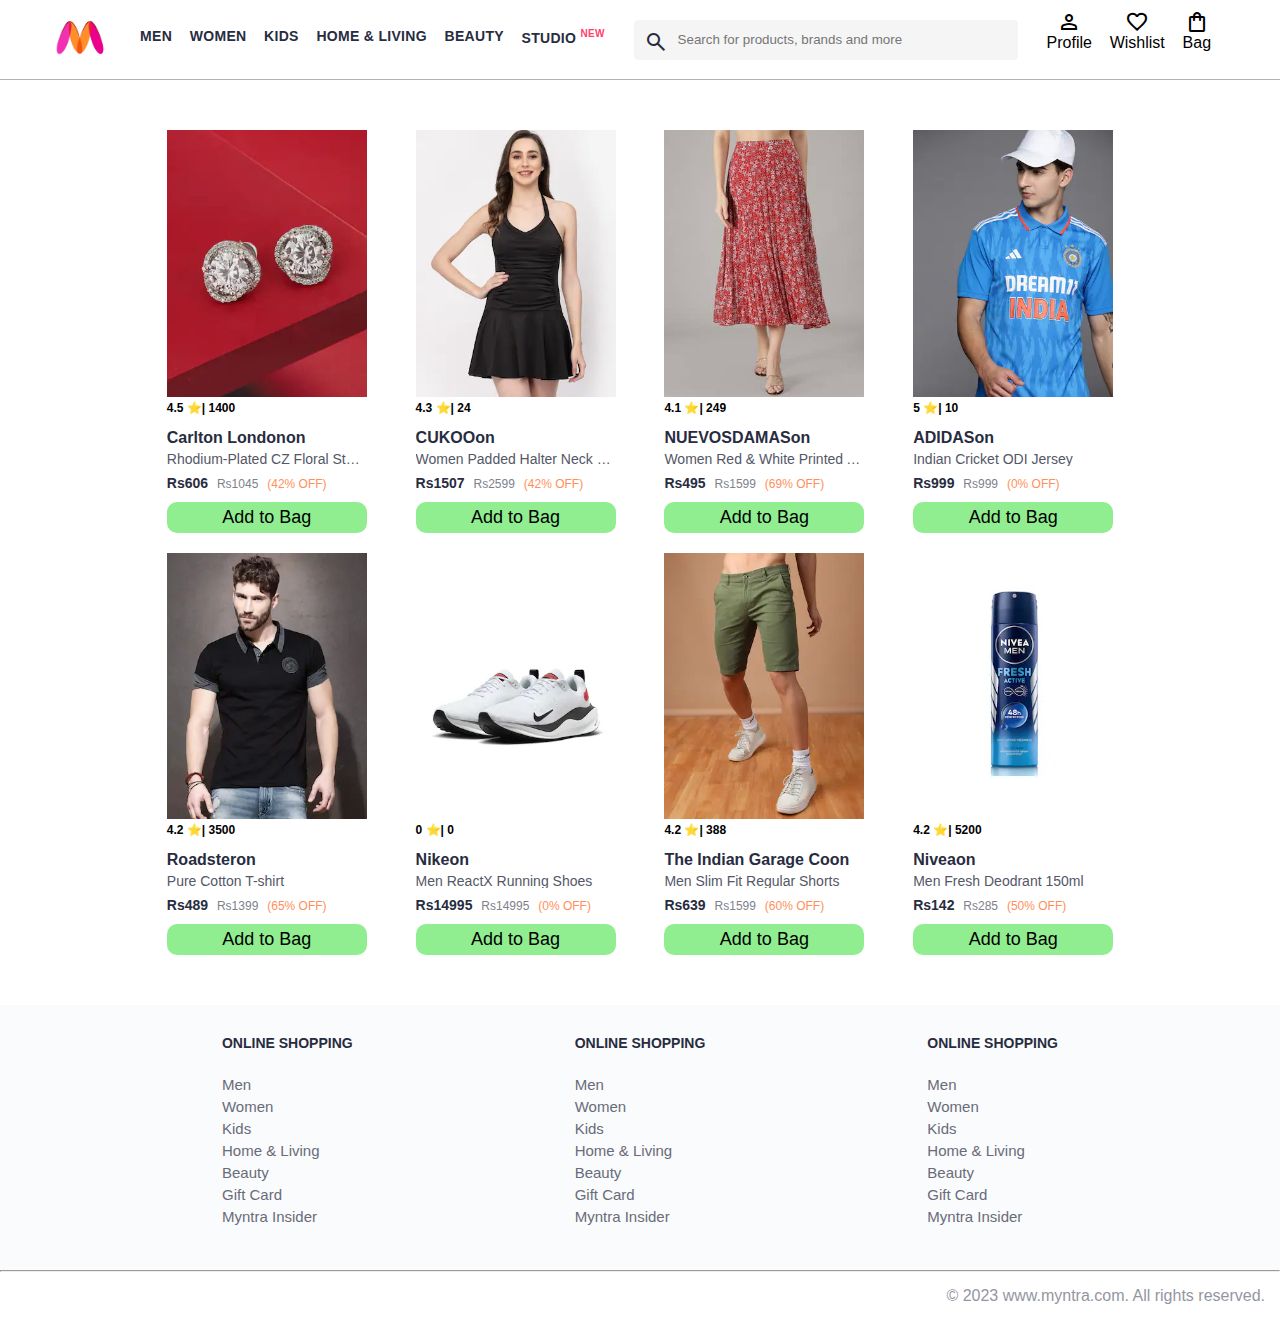
<file: major projects/myntra-clone/index.html>
<!DOCTYPE html>
<html lang="en">
  <head>
    <title>Myntra Functional Clone</title>
    <link rel="stylesheet" href="css/index.css" />
    <link
      rel="stylesheet"
      href="https://fonts.googleapis.com/css2?family=Material+Symbols+Outlined:opsz,wght,FILL,GRAD@20..48,100..700,0..1,-50..200"
    />
  </head>
  <body>
    <header>
      <div class="logo_container">
        <a href="#"
          ><img
            class="myntra_home"
            src="images/myntra_logo.webp"
            alt="Myntra Home"
        /></a>
      </div>
      <nav class="nav_bar">
        <a href="#">Men</a>
        <a href="#">Women</a>
        <a href="#">Kids</a>
        <a href="#">Home & Living</a>
        <a href="#">Beauty</a>
        <a href="#">Studio <sup>New</sup></a>
      </nav>
      <div class="search_bar">
        <span class="material-symbols-outlined search_icon">search</span>
        <input
          class="search_input"
          placeholder="Search for products, brands and more"
        />
      </div>
      <div class="action_bar">
        <div class="action_container">
          <span class="material-symbols-outlined action_icon">person</span>
          <span class="action_name">Profile</span>
        </div>

        <div class="action_container">
          <span class="material-symbols-outlined action_icon">favorite</span>
          <span class="action_name">Wishlist</span>
        </div>

        <a class="action_container" href="pages/bag.html">
          <span class="material-symbols-outlined action_icon"
            >shopping_bag</span
          >
          <span class="action_name">Bag</span>
          <span class="bag-item-count">0</span>
        </a>
      </div>
    </header>
    <main>
      <div class="items-container"></div>
    </main>
    <footer>
      <div class="footer_container">
        <div class="footer_column">
          <h3>ONLINE SHOPPING</h3>

          <a href="#">Men</a>
          <a href="#">Women</a>
          <a href="#">Kids</a>
          <a href="#">Home & Living</a>
          <a href="#">Beauty</a>
          <a href="#">Gift Card</a>
          <a href="#">Myntra Insider</a>
        </div>

        <div class="footer_column">
          <h3>ONLINE SHOPPING</h3>

          <a href="#">Men</a>
          <a href="#">Women</a>
          <a href="#">Kids</a>
          <a href="#">Home & Living</a>
          <a href="#">Beauty</a>
          <a href="#">Gift Card</a>
          <a href="#">Myntra Insider</a>
        </div>

        <div class="footer_column">
          <h3>ONLINE SHOPPING</h3>

          <a href="#">Men</a>
          <a href="#">Women</a>
          <a href="#">Kids</a>
          <a href="#">Home & Living</a>
          <a href="#">Beauty</a>
          <a href="#">Gift Card</a>
          <a href="#">Myntra Insider</a>
        </div>
      </div>
      <hr />

      <div class="copyright">© 2023 www.myntra.com. All rights reserved.</div>
    </footer>
    <script src="data/items.js"></script>
    <script src="scripts/index.js"></script>
  </body>
</html>
</file>
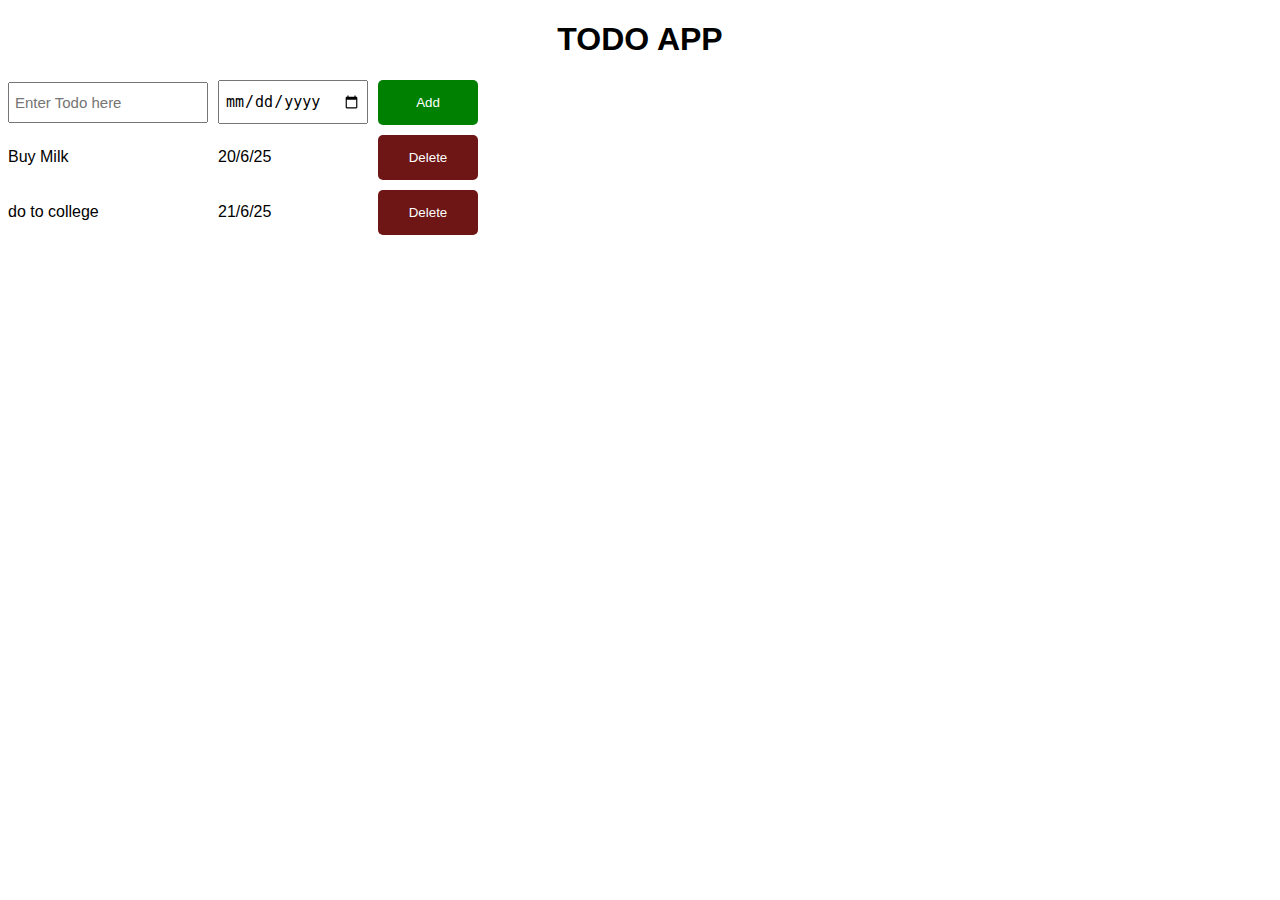
<file: major projects/todoapp/todo.html>
<!DOCTYPE html>
<html lang="en">
  <head>
    <meta charset="UTF-8" />
    <meta name="viewport" content="width=device-width, initial-scale=1.0" />
    <title>rodo app</title>
    <link rel="stylesheet" href="todo.css" />
  </head>
  <body>
    <h1 id="main-heading">TODO APP</h1>
    <div class="gridContainer">
      <input type="text" placeholder="Enter Todo here" id="todoInput" />
      <input type="date" id="todoDate" />
      <button class="btnAdd" onclick="addTodo();">Add</button>
    </div>
    <div class="todoContainer gridContainer"></div>

    <script src="todo.js"></script>
  </body>
</html>
</file>
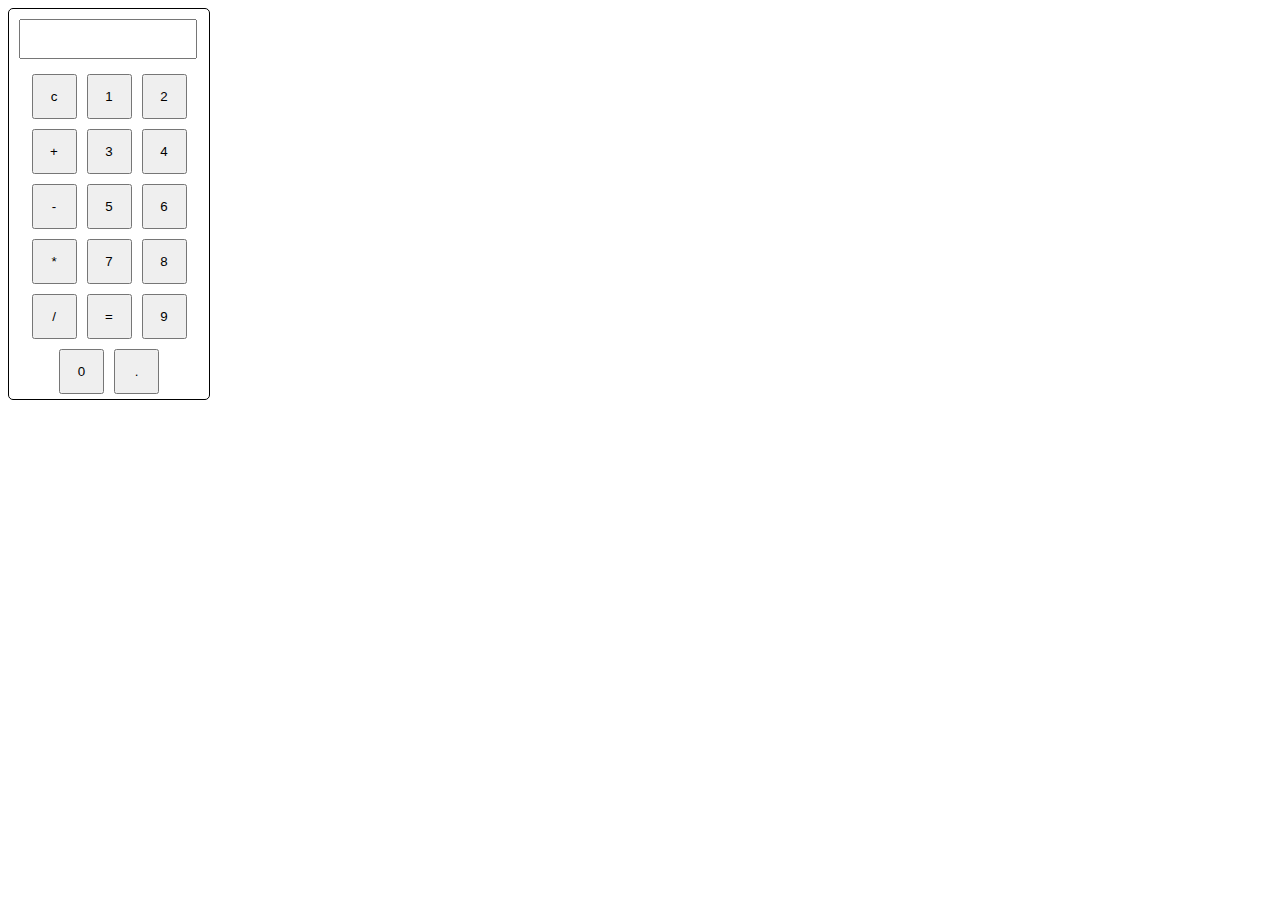
<file: projects/calculator/calculator.html>
<!DOCTYPE html>
<html lang="en">
  <head>
    <meta charset="UTF-8" />
    <meta name="viewport" content="width=device-width, initial-scale=1.0" />
    <title>Calculator</title>
    <link rel="stylesheet" href="calculator.css" />
  </head>
  <body>
    <div id="calculator">
      <input type="text" id="display" />
      <div class="button-container">
        <button
          class="btn"
          onclick="currentDisplay='';
        document.querySelector('#display').value = currentDisplay;
        "
        >
          c
        </button>
        <button
          class="btn"
          onclick="currentDisplay+='1';
        document.querySelector('#display').value = currentDisplay;
        "
        >
          1
        </button>
        <button
          class="btn"
          onclick="currentDisplay+='2';
        document.querySelector('#display').value = currentDisplay;
        "
        >
          2
        </button>
        <button
          class="btn"
          onclick="currentDisplay+='+';
        document.querySelector('#display').value = currentDisplay;
        "
        >
          +
        </button>
        <button
          class="btn"
          onclick="currentDisplay+='3';
        document.querySelector('#display').value = currentDisplay;
        "
        >
          3
        </button>
        <button
          class="btn"
          onclick="currentDisplay+='4';
        document.querySelector('#display').value = currentDisplay;
        "
        >
          4
        </button>
        <button
          class="btn"
          onclick="currentDisplay+='-';
        document.querySelector('#display').value = currentDisplay;
        "
        >
          -
        </button>
        <button
          class="btn"
          onclick="currentDisplay+='5';
        document.querySelector('#display').value = currentDisplay;
        "
        >
          5
        </button>
        <button
          class="btn"
          onclick="currentDisplay+='6';
        document.querySelector('#display').value = currentDisplay;
        "
        >
          6
        </button>
        <button
          class="btn"
          onclick="currentDisplay+='*';
        document.querySelector('#display').value = currentDisplay;
        "
        >
          *
        </button>
        <button
          class="btn"
          onclick="currentDisplay+='7';
        document.querySelector('#display').value = currentDisplay;
        "
        >
          7
        </button>
        <button
          class="btn"
          onclick="currentDisplay+='8';
        document.querySelector('#display').value = currentDisplay;
        "
        >
          8
        </button>
        <button
          class="btn"
          onclick="currentDisplay+='/';
        document.querySelector('#display').value = currentDisplay;
        "
        >
          /
        </button>
        <button
          class="btn"
          onclick="
        currentDisplay=eval(currentDisplay);
        document.querySelector('#display').value = currentDisplay;
        "
        >
          =
        </button>
        <button
          class="btn"
          onclick="currentDisplay+='9';
        document.querySelector('#display').value = currentDisplay;
        "
        >
          9
        </button>
        <button
          class="btn"
          onclick="currentDisplay+='0';
        document.querySelector('#display').value = currentDisplay;
        "
        >
          0
        </button>
        <button
          class="btn"
          onclick="currentDisplay+='.';
        document.querySelector('#display').value = currentDisplay;
        "
        >
          .
        </button>
      </div>
    </div>

    <script>
      let currentDisplay = "";
      document.querySelector("#display").value = currentDisplay;
    </script>
  </body>
</html>
</file>
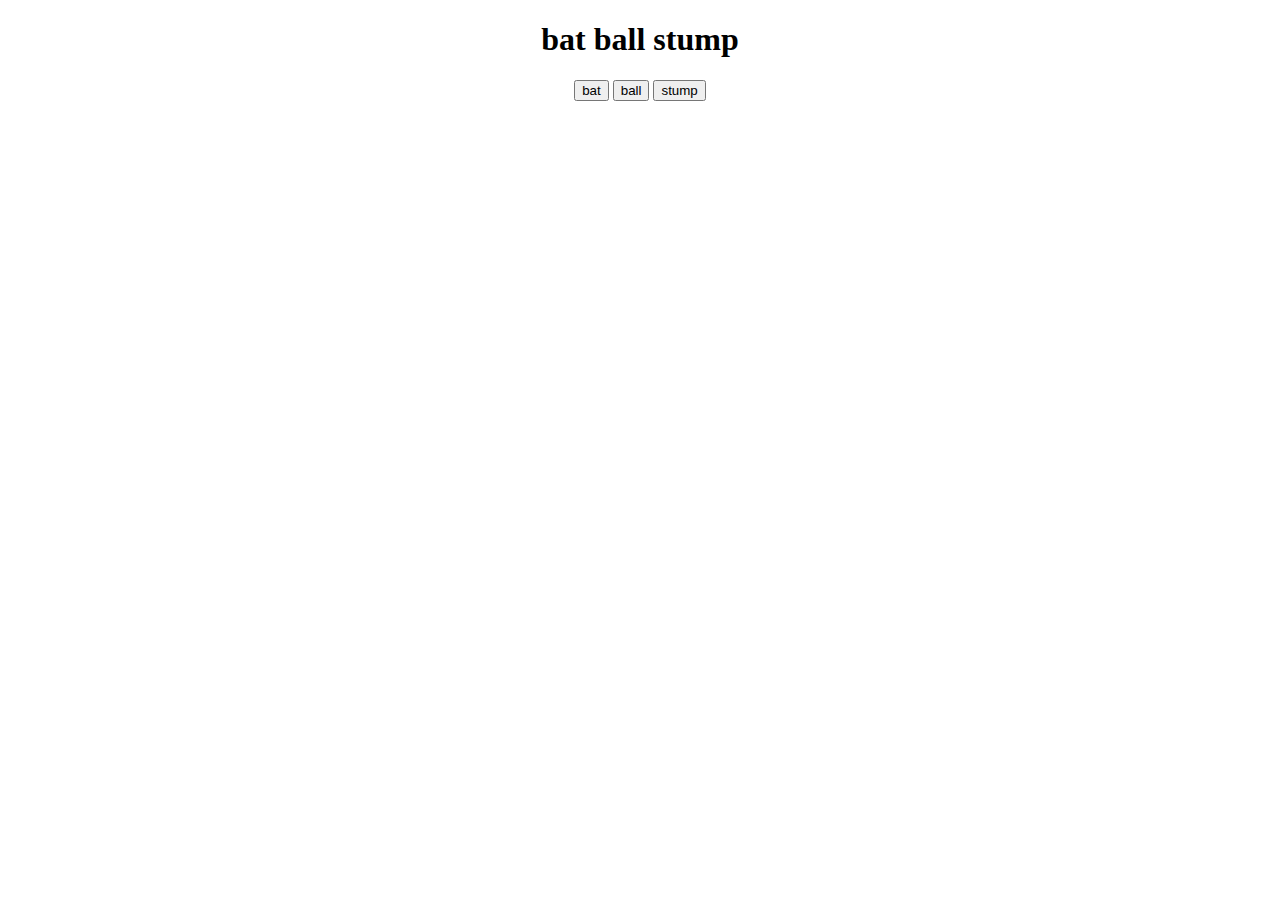
<file: projects/cricket/cricekt.html>
<!DOCTYPE html>
<html lang="en">
  <head>
    <meta charset="UTF-8" />
    <meta name="viewport" content="width=device-width, initial-scale=1.0" />
    <title>Cricket game</title>
    <style>
      body {
        text-align: center;
      }
    </style>
  </head>
  <body>
    <h1>bat ball stump</h1>
    <button
      onClick="
    let userChoice='You have chosen bat';
    let randomNumber = Math.random() * 3;
    let computerChoice = '';
    if (randomNumber > 0 && randomNumber <= 1) {
      computerChoice = 'Bat';
    } else if (randomNumber > 1 && randomNumber <= 2) {
      computerChoice = 'Ball';
    } else {
      computerChoice = 'Stump';
    }
    computerChoice=`Computer choice is  ${computerChoice}`;

    let result;
    if(computerChoice==='Ball'){
      result='user won';
    }else if(computerChoice==='Bat'){
      result='its a tie';
    }else{
      result='user lost';
    }

    alert(`${userChoice} ${computerChoice} ${result}`);
  "
    >
      bat
    </button>
    <button
      onClick="
     userChoice='You have chosen bat';
     randomNumber = Math.random() * 3;
     computerChoice = '';
    if (randomNumber > 0 && randomNumber <= 1) {
      computerChoice = 'Bat';
    } else if (randomNumber > 1 && randomNumber <= 2) {
      computerChoice = 'Ball';
    } else {
      computerChoice = 'Stump';
    }
    computerChoice=`Computer choice is  ${computerChoice}`;

    
    if(computerChoice==='Bat'){
      result='user won';
    }else if(computerChoice==='Ball'){
      result='its a tie';
    }else{
      result='user lost';
    }

    alert(`${userChoice} ${computerChoice} ${result}`);
  "
    >
      ball
    </button>
    <button
      onClick="
     userChoice='You have chosen stump';
     randomNumber = Math.random() * 3;
     computerChoice = '';
    if (randomNumber > 0 && randomNumber <= 1) {
      computerChoice = 'Bat';
    } else if (randomNumber > 1 && randomNumber <= 2) {
      computerChoice = 'Ball';
    } else {
      computerChoice = 'Stump';
    }
    computerChoice=`Computer choice is  ${computerChoice}`;

    
    if(computerChoice==='Stump'){
      result='user won';
    }else if(computerChoice==='ball'){
      result='its a tie';
    }else{
      result='user lost';
    }

    alert(`${userChoice} ${computerChoice} ${result}`);
  "
    >
      stump
    </button>
  </body>
</html>
</file>
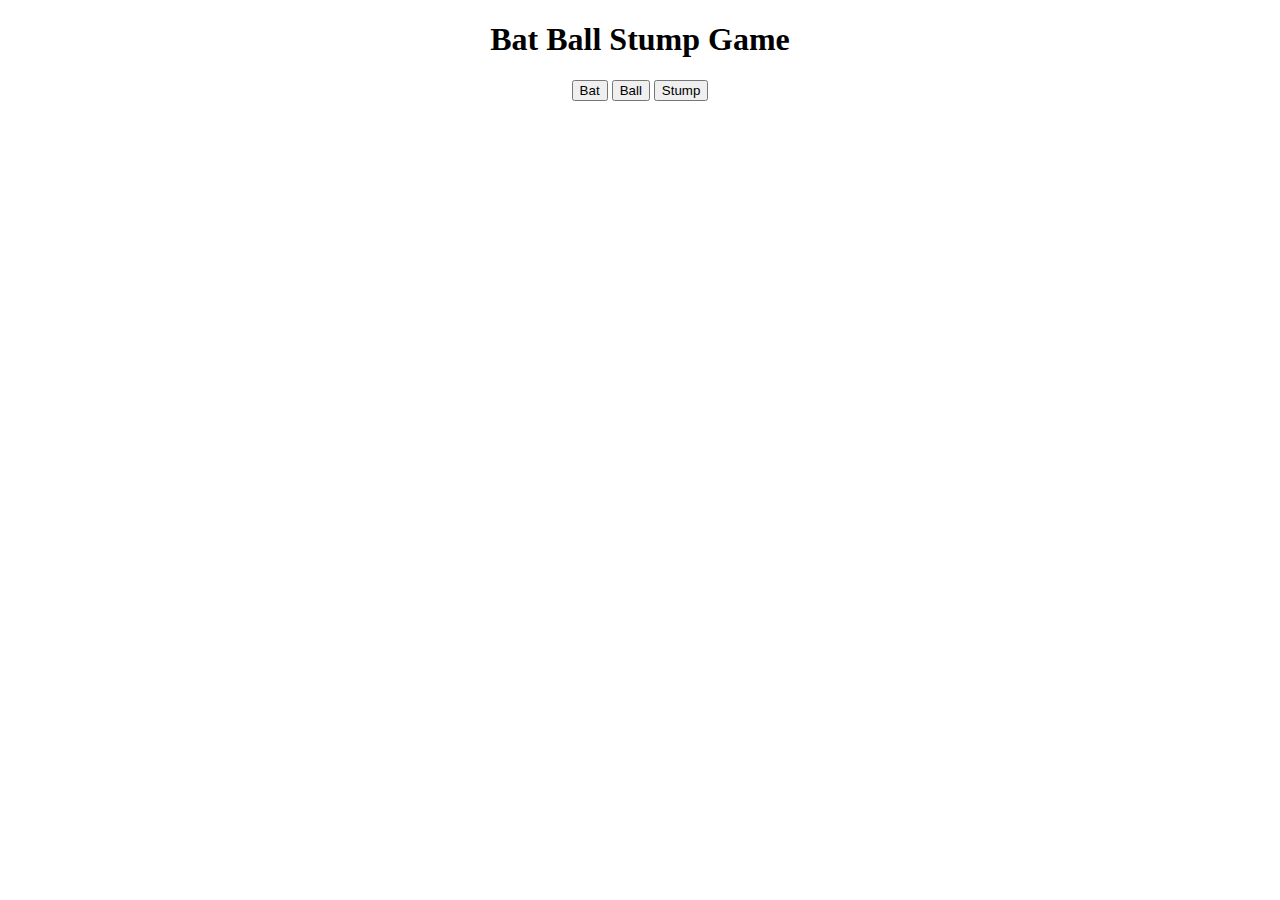
<file: topics/functions/cricekt.html>
<!DOCTYPE html>
<html lang="en">
  <head>
    <title>Cricket Game</title>
    <style>
      body {
        text-align: center;
      }
    </style>
  </head>
  <body>
    <h1>Bat Ball Stump Game</h1>
    <button
      onclick="
  let computerChoice = generateComputerChoice();
  let resultMsg = getResult('Bat', computerChoice);
  showResult('Bat', computerChoice, resultMsg);
  "
    >
      Bat
    </button>

    <button
      onclick="
    computerChoice = generateComputerChoice();
    resultMsg = getResult('Ball', computerChoice);
    showResult('Ball', computerChoice, resultMsg);
  "
    >
      Ball
    </button>

    <button
      onclick="
    computerChoice = generateComputerChoice();
    resultMsg = getResult('Stump', computerChoice);
    showResult('Stump', computerChoice, resultMsg);
  "
    >
      Stump
    </button>

    <script>
      function generateComputerChoice() {
        //This will generate random number between 0 and 3
        let randomNumber = Math.random() * 3;
        if (randomNumber > 0 && randomNumber <= 1) {
          return "Bat";
        } else if (randomNumber > 1 && randomNumber <= 2) {
          return "Ball";
        } else {
          return "Stump";
        }
      }

      function getResult(userMove, computerMove) {
        if (userMove === "Bat") {
          if (computerMove === "Ball") {
            return "User won.";
          } else if (computerMove === "Bat") {
            return `It's a tie`;
          } else if (computerMove === "Stump") {
            return "Computer has won";
          }
        } else if (userMove === "Ball") {
          if (computerMove === "Ball") {
            return `It's a tie`;
          } else if (computerMove === "Bat") {
            return "Computer has won";
          } else if (computerMove === "Stump") {
            return "User won.";
          }
        } else {
          if (computerMove === "Ball") {
            return "Computer has won";
          } else if (computerMove === "Bat") {
            return "User won.";
          } else if (computerMove === "Stump") {
            return `It's a tie`;
          }
        }
      }

      function showResult(userMove, computerMove, result) {
        alert(
          `You have chosen ${userMove}. Computer choice is ${computerMove} and ${result}`
        );
      }
    </script>
  </body>
</html>
</file>
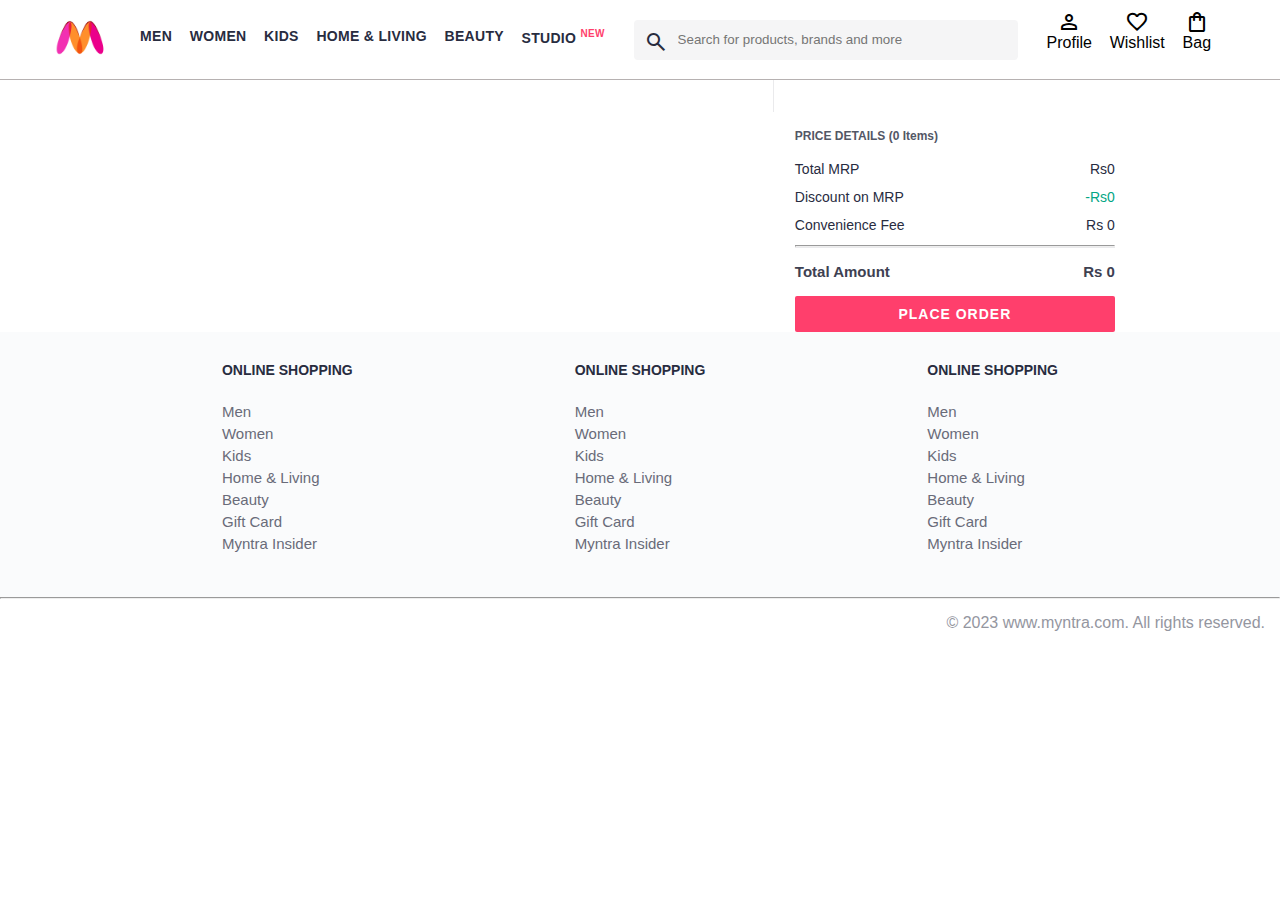
<file: major projects/myntra-clone/pages/bag.html>
<!DOCTYPE html>
<html lang="en">
  <head>
    <title>Myntra Clone</title>
    <link rel="stylesheet" href="../css/index.css" />
    <link rel="stylesheet" href="../css/bag.css" />
    <link
      rel="stylesheet"
      href="https://fonts.googleapis.com/css2?family=Material+Symbols+Outlined:opsz,wght,FILL,GRAD@20..48,100..700,0..1,-50..200"
    />
  </head>
  <body>
    <header>
      <div class="logo_container">
        <a href="#"
          ><img
            class="myntra_home"
            src="../images/myntra_logo.webp"
            alt="Myntra Home"
        /></a>
      </div>
      <nav class="nav_bar">
        <a href="#">Men</a>
        <a href="#">Women</a>
        <a href="#">Kids</a>
        <a href="#">Home & Living</a>
        <a href="#">Beauty</a>
        <a href="#">Studio <sup>New</sup></a>
      </nav>
      <div class="search_bar">
        <span class="material-symbols-outlined search_icon">search</span>
        <input
          class="search_input"
          placeholder="Search for products, brands and more"
        />
      </div>
      <div class="action_bar">
        <div class="action_container">
          <span class="material-symbols-outlined action_icon">person</span>
          <span class="action_name">Profile</span>
        </div>

        <div class="action_container">
          <span class="material-symbols-outlined action_icon">favorite</span>
          <span class="action_name">Wishlist</span>
        </div>

        <div class="action_container">
          <span class="material-symbols-outlined action_icon"
            >shopping_bag</span
          >
          <span class="action_name">Bag</span>
          <span class="bag-item-count">0</span>
        </div>
      </div>
    </header>
    <main>
      <div class="bag-page">
        <div class="bag-items-container"></div>
        <div class="bag-summary"></div>
      </div>
    </main>
    <footer>
      <div class="footer_container">
        <div class="footer_column">
          <h3>ONLINE SHOPPING</h3>

          <a href="#">Men</a>
          <a href="#">Women</a>
          <a href="#">Kids</a>
          <a href="#">Home & Living</a>
          <a href="#">Beauty</a>
          <a href="#">Gift Card</a>
          <a href="#">Myntra Insider</a>
        </div>

        <div class="footer_column">
          <h3>ONLINE SHOPPING</h3>

          <a href="#">Men</a>
          <a href="#">Women</a>
          <a href="#">Kids</a>
          <a href="#">Home & Living</a>
          <a href="#">Beauty</a>
          <a href="#">Gift Card</a>
          <a href="#">Myntra Insider</a>
        </div>

        <div class="footer_column">
          <h3>ONLINE SHOPPING</h3>

          <a href="#">Men</a>
          <a href="#">Women</a>
          <a href="#">Kids</a>
          <a href="#">Home & Living</a>
          <a href="#">Beauty</a>
          <a href="#">Gift Card</a>
          <a href="#">Myntra Insider</a>
        </div>
      </div>
      <hr />

      <div class="copyright">© 2023 www.myntra.com. All rights reserved.</div>
    </footer>
    <script src="../data/items.js"></script>
    <script src="../scripts/index.js"></script>
    <script src="../scripts/bag.js"></script>
  </body>
</html>
</file>
<file: major projects/myntra-clone/css/index.css>
/***************** Item Page CSS **************************/
/*.action_container {
    text-decoration: none;
}
a.action_container:link {
    color:black;
}
.item-details {
    cursor: pointer;
    width: 250px;
    margin: 10px;
}
.stars {
    font-size: 12px;
    font-weight: 700;
    text-align: left;
}
.company {
    font-size: 18px;
    font-weight: 700;
    line-height: 1;
    color: #282c3f;
    margin-bottom: 6px;
    overflow: hidden;
    text-overflow: ellipsis;
    white-space: nowrap;
    margin-top: 20px;
}
.item-name {
    color: #535766;
    font-size: 16px;
    line-height: 1;
    margin-bottom: 0;
    margin-top: 0;
    overflow: hidden;
    text-overflow: ellipsis;
    white-space: nowrap;
    font-weight: 400;
    display: block;
}
.price-container {
    margin-top: 10px;
}
.current-price {
    font-size: 14px;
    font-weight: 700;
    color: #282c3f;
}
.original-price {
    text-decoration: line-through;
    color: #7e818c;
    font-weight: 400;
    margin-left: 5px;
    font-size: 12px;
}
.discount-percentage {
    color: #ff905a;
    font-weight: 400;
    font-size: 12px;
    margin-left: 5px;
}
.btn-bag {
    background-color: lightgreen;
    border: none;
    padding: 5px 15px;
    border-radius: 10px;
    width: 100%;
    margin-top: 7px;
    font-size: 20px;
    cursor: pointer;
}
.bag-items {
    background-color: #f16565;
    white-space: nowrap;
    text-align: center;
    line-height: 18px;
    padding: 0 6px;
    height: 18px;
    position: relative;
    border-radius: 50%;
    font-size: 12px;
    color: #fff;
    left: 13px;
    top: -44px;
    font-weight: 700;
    cursor: pointer;
}*/

* {
  margin: 0;
  padding: 0;
  font-family: Assistant, -apple-system, BlinkMacSystemFont, Segoe UI, Roboto,
    Helvetica, Arial, sans-serif;
  box-sizing: border-box;
}
header {
  display: flex;
  background-color: #ffffff;
  height: 80px;
  justify-content: space-between;
  align-items: center;
  border-bottom: 1px solid #b6b1b1;
}
.myntra_home {
  height: 45px;
}
.logo_container {
  margin-left: 4%;
}
.action_bar {
  margin-right: 4%;
}
.nav_bar {
  display: flex;
  min-width: 500px;
  justify-content: space-evenly;
}
.nav_bar a {
  font-size: 14px;
  letter-spacing: 0.3px;
  color: #282c3f;
  font-weight: 700;
  text-transform: uppercase;
  text-decoration: none;
  padding: 28px 0;
  border-bottom: 5px solid #ffffff;
}
.nav_bar a:hover {
  border-bottom: 4px solid #f54e77;
}

.nav_bar a sup {
  color: #ff3f6c;
  font-size: 10px;
}

.search_bar {
  height: 40px;
  min-width: 200px;
  width: 30%;
  display: flex;
  align-items: center;
}
.search_icon {
  box-sizing: content-box;
  height: 20px;
  padding: 10px;

  background-color: #f5f5f6;
  color: #282c3f;
  font-weight: 300;
  border-radius: 4px 0 0 4px;
}
.search_input {
  color: #696e79;
  background-color: #f5f5f6;
  flex-grow: 1;
  height: 40px;
  border: 0;
  border-radius: 0 4px 4px 0;
}

.action_bar {
  display: flex;
  min-width: 200px;
  justify-content: space-evenly;
}

.action_container {
  display: flex;
  flex-direction: column;
  align-items: center;
}

/* Main section */
.banner_container {
  margin: 40px 0;
}
.banner_image {
  width: 100%;
}

.category_heading {
  text-transform: uppercase;
  color: #3e4152;
  letter-spacing: 0.15em;
  font-size: 1.8em;
  margin: 50px 0 10px 30px;
  max-height: 5em;
  font-weight: 700;
}

.category-items,
.items-container {
  width: 80%;
  margin: 50px 10%;
  display: flex;
  flex-wrap: wrap;
  justify-content: space-evenly;
}

.sale_item {
  width: 250px;
}

.footer_container {
  padding: 30px 0px 40px 0px;
  background: #fafbfc;
  display: flex;
  justify-content: space-evenly;
}

.footer_column {
  display: flex;
  flex-direction: column;
}

.footer_column h3 {
  color: #282c3f;
  font-size: 14px;
  margin-bottom: 25px;
}

.footer_column a {
  color: #696b79;
  font-size: 15px;
  text-decoration: none;
  padding-bottom: 5px;
}

.copyright {
  color: #94969f;
  text-align: end;
  padding: 15px;
}

.items-container {
  width: 80%;
  margin: 40px 10%;
}
.item-container {
  width: 200px;
  margin: 10px;
}
.item-image {
  width: 100%;
}
.rating {
  font-size: 12px;
  font-weight: 700;
}
.company-name {
  font-size: 16px;
  font-weight: 700;
  line-height: 1;
  color: #282c3f;
  margin-bottom: 6px;
  overflow: hidden;
  text-overflow: ellipsis;
  white-space: nowrap;
  margin-top: 15px;
}
.item-name {
  color: #535766;
  font-size: 14px;
  line-height: 1;
  margin-bottom: 0;
  overflow: hidden;
  text-overflow: ellipsis;
  white-space: nowrap;
  font-weight: 400;
  display: block;
}
.price {
  margin-top: 10px;
  font-size: 14px;
  line-height: 15px;
  color: #282c3f;
  white-space: nowrap;
}
.current-price {
  font-size: 14px;
  font-weight: 700;
  color: #282c3f;
}
.original-price {
  font-size: 12px;
  color: #7e818c;
  font-weight: 400;
  margin-left: 5px;
  font-size: 12px;
}
.discount {
  color: #ff905a;
  font-weight: 400;
  font-size: 12px;
  margin-left: 5px;
}
.btn-add-bag {
  width: 100%;
  margin-top: 10px;
  font-size: 18px;
  background-color: lightgreen;
  border: none;
  padding: 5px 15px;
  border-radius: 10px;
  cursor: pointer;
}
.bag-item-count {
  background-color: #f16565;
  white-space: nowrap;
  text-align: center;
  line-height: 18px;
  padding: 0 6px;
  height: 18px;
  position: relative;
  border-radius: 50%;
  font-size: 12px;
  color: #fff;
  left: 13px;
  top: -44px;
  font-weight: 700;
  cursor: pointer;
}
.action_container {
  text-decoration: none;
}
a.action_container:link {
  color: black;
}
</file>
<file: major projects/todoapp/todo.css>
body {
  font-family: Arial;
}

#main-heading {
  text-align: center;
}
.gridContainer {
  display: grid;
  grid-template-columns: 200px 150px 100px;
  column-gap: 10px;
  row-gap: 10px;
  margin-top: 10px;
  align-items: center;
}

#todoInput,
#todoDate {
  font-size: 15px;
  padding: 10px 5px;
}

.buttonDelete {
  background-color: rgb(110, 22, 22);
  color: white;
  border: none;
  border-radius: 5px;
  padding: 15px 0px;
  cursor: pointer;
}

.btnAdd {
  background-color: green;
  color: white;
  border: none;
  border-radius: 5px;
  padding: 15px 0px;
  cursor: pointer;
}
</file>
<file: projects/calculator/calculator.css>
#calculator {
  border: 1px solid black;
  border-radius: 5px;
  width: 200px;
}

#display {
  margin: 10px;
  font-size: 30px;
  width: 85%;
}
.button-container {
  display: flex;
  justify-content: center;
  flex-wrap: wrap;
}
.btn {
  width: 45px;
  height: 45px;
  margin: 5px;
}
</file>
<file: major projects/myntra-clone/css/bag.css>
.bag-items-container {
  display: inline-block;
  width: 64%;
  padding-right: 20px;
  border-right: 1px solid #eaeaec;
  padding-top: 32px;
  color: #282c3f;
  font-size: 13px;
  line-height: 1.42857143;
}

.bag-page {
  width: 75%;
  margin-left: 12.5%;
}

.bag-summary {
  vertical-align: top;
  display: inline-block;
  width: 35%;
  padding: 24px 0 0 16px;
  color: #282c3f;
  font-size: 13px;
  line-height: 1.42857143;
}

.bag-details-container {
  margin-bottom: 16px;
}

.price-header {
  font-size: 12px;
  font-weight: 700;
  margin: 24px 0 16px;
  color: #535766;
}

.price-item {
  margin-bottom: 12px;
  line-height: 16px;
  font-size: 14px;
  color: #282c3f;
}

.price-item-value {
  float: right;
}

.priceDetail-base-discount {
  color: #03a685;
}

.price-footer {
  font-weight: 700;
  font-size: 15px;
  padding-top: 16px;
  border-top: 1px solid #eaeaec;
  color: #3e4152;
  line-height: 16px;
}

.btn-place-order {
  width: 100%;
  letter-spacing: 1px;
  font-size: 14px;
  font-weight: 600;
  border-radius: 2px;
  border-width: 0px;
  padding: 10px 16px;
  background-color: rgb(255, 63, 108);
  color: rgb(255, 255, 255);
  cursor: pointer;
}

.bag-item-container {
  margin-bottom: 8px;
  background: #fff;
  font-size: 14px;
  border: 1px solid #eaeaec;
  border-radius: 4px;
  position: relative;
  padding: 12px 12px 0;
}

.item-left-part {
  position: absolute;
  background: rgb(255, 242, 223);
  height: 148px;
  width: 111px;
}

.item-right-part {
  padding-left: 12px;
  position: relative;
  min-height: 148px;
  margin-left: 111px;
  margin-bottom: 12px;
}

.bag-item-img {
  width: 100%;
}

.return-period {
  display: inline-flex;
  font-size: 14px;
  padding-top: 8px;
}

.return-period-days {
  font-weight: 700;
  margin-right: 4px;
}

.delivery-details {
  margin-top: 5px;
  color: #282c3f;
  font-size: 12px;
  letter-spacing: -.1px;
  margin-bottom: 8px;
  line-height: 15px;
}

.delivery-details-days {
  color: #03a685;
}

.remove-from-cart {
  position: absolute;
  font-size: 25px;
  top: 10px;
  right: 18px;
  width: 14px;
  height: 14px;
  cursor: pointer;
}
</file>
